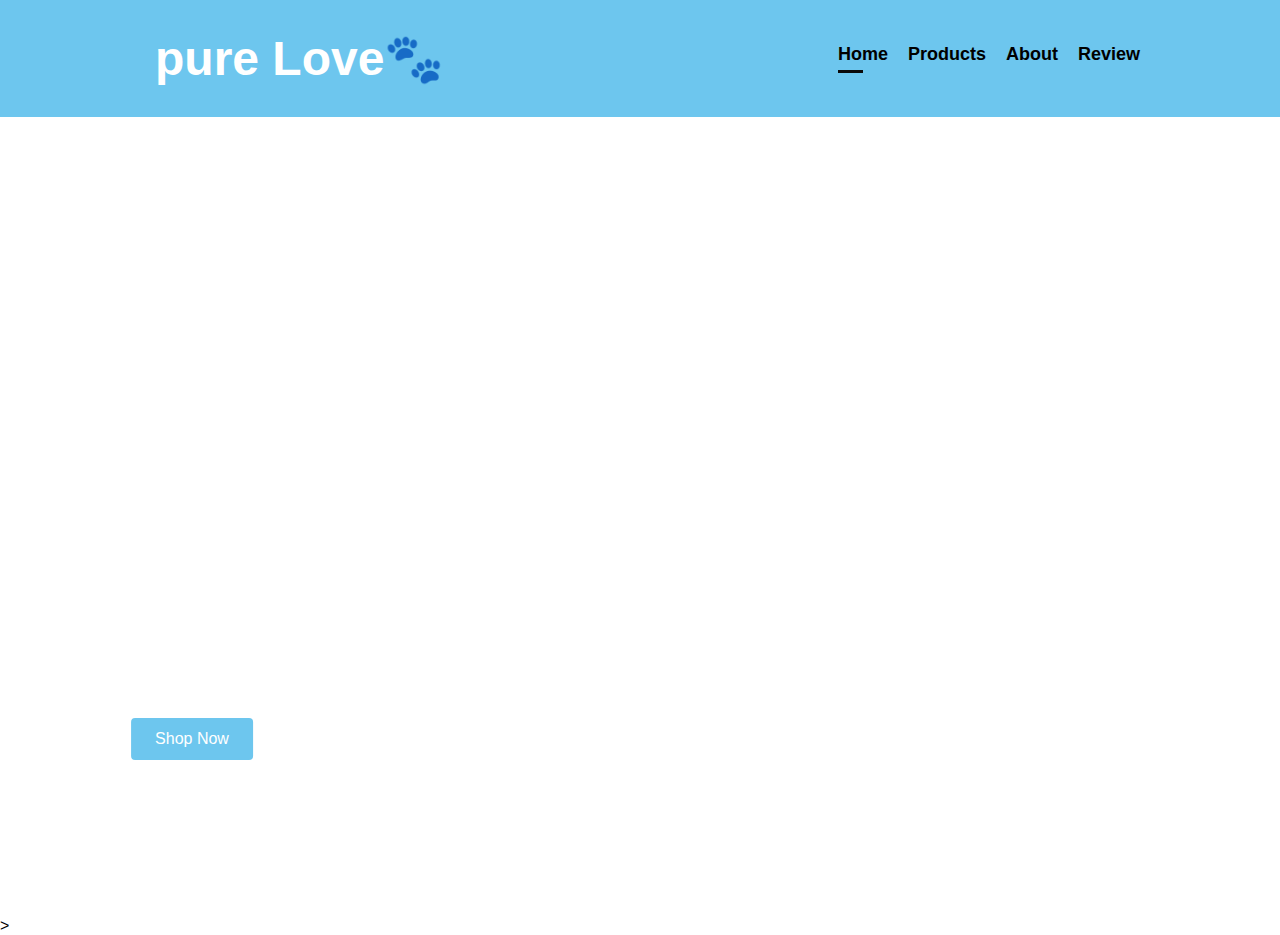
<file: index.html>
<!DOCTYPE html>
<html lang="en">
<head>
  <meta charset="UTF-8">
  <meta name="viewport" content="width=device-width, initial-scale=1">
  <title>E-Commerce Home</title>
  <link rel="stylesheet" href="evo.css">
</head>
<body>
  <section class="menu">
    <div class="nav">
      <div class="logo">
        <h1>pure Love🐾</h1>
      </div>
      <ul class="navlist">
        <li><a class="active" href="index.html">Home</a></li>
        <li><a href="p.html">Products</a></li>
        <li><a  href="about.html">About</a></li>
        <li><a href="review.html">Review</a></li>
      </ul>
    </div>
  </section>
  <main>
    <div class="content">
      <h1>Welcome to pure love</h1>
      <p>your ultimate online pet store at super tails,we're more than just an online pet food shop-we're your partners
        in pet parenting</p>
    </div>
    <div class="image">
      <img src="image/dog.png" alt="">
    </div><div class="button-wrapper">
      <a href="p.html"><button>Shop Now</button></a>
    </div>
    
  </main>
  <script src="evo.js"></script>
</body>
</html>>
</file>
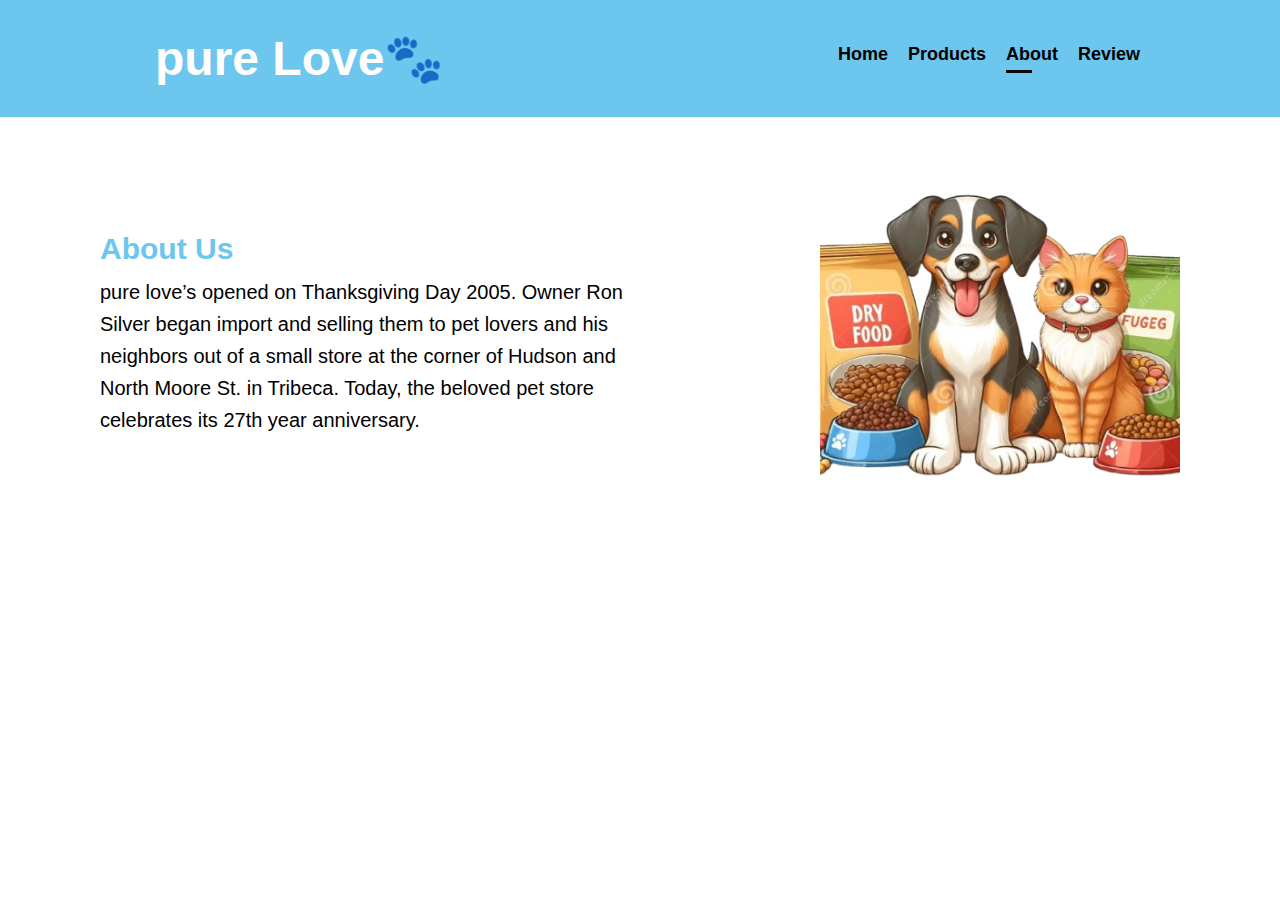
<file: about.html>
<!DOCTYPE html>
<html lang="en">
<head>
  <meta charset="UTF-8" />
  <meta name="viewport" content="width=device-width, initial-scale=1.0" />
  <title>About</title>
  <link rel="stylesheet" href="about.css" />
</head>
<body>
  <section class="menu">
    <div class="nav">
      <div class="logo">
        <h1>pure Love🐾</h1>
      </div>
      <ul class="navlist">
        <li><a href="index.html">Home</a></li>
        <li><a href="p.html">Products</a></li>
        <li><a class="active" href="about.html">About</a></li>
        <li><a href="review.html">Review</a></li>
      </ul>
    </div>
  </section>

  <section class="grid">
    <div class="content">
      <div class="content-left">
        <div class="info">
          <h2>About Us</h2>
          <p>
            pure love’s opened on Thanksgiving Day 2005. Owner Ron Silver began
            import and selling them to pet lovers and his neighbors out of a
            small store at the corner of Hudson and North Moore St. in Tribeca.
            Today, the beloved pet store celebrates its 27th year anniversary.
          </p>
        </div>
      </div>
      <div class="content-right">
        <img src="image/pupy.png" alt="Pet Image" />
      </div>
    </div>
  </section>
</body>
</html>
</file>
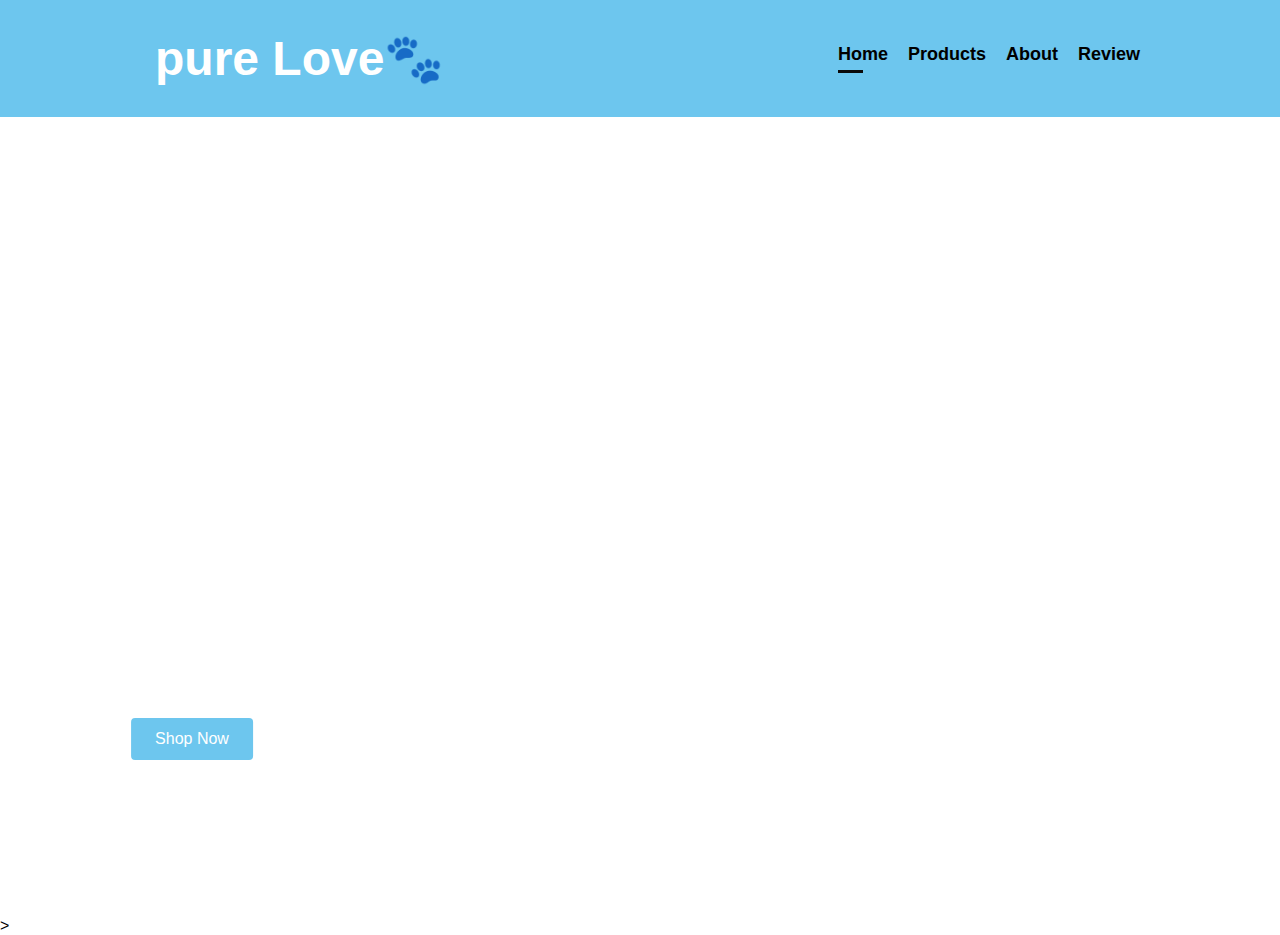
<file: evo.html>
<!DOCTYPE html>
<html lang="en">
<head>
  <meta charset="UTF-8">
  <meta name="viewport" content="width=device-width, initial-scale=1">
  <title>E-Commerce Home</title>
  <link rel="stylesheet" href="evo.css">
</head>
<body>
  <section class="menu">
    <div class="nav">
      <div class="logo">
        <h1>pure Love🐾</h1>
      </div>
      <ul class="navlist">
        <li><a class="active" href="evo.html">Home</a></li>
        <li><a href="products.html">Products</a></li>
        <li><a  href="about.html">About</a></li>
        <li><a href="review.html">Review</a></li>
      </ul>
    </div>
  </section>
  <main>
    <div class="content">
      <h1>Welcome to pure love</h1>
      <p>your ultimate online pet store at super tails,we're more than just an online pet food shop-we're your partners
        in pet parenting</p>
    </div>
    <div class="image">
      <img src="image/pet.jpg" alt="">
    </div>
    <div class="button-wrapper">
      <a href="p.html"><button>Shop Now</button></a>
    </div>
  </main>
  <script src="evo.js"></script>
</body>
</html>>
</file>
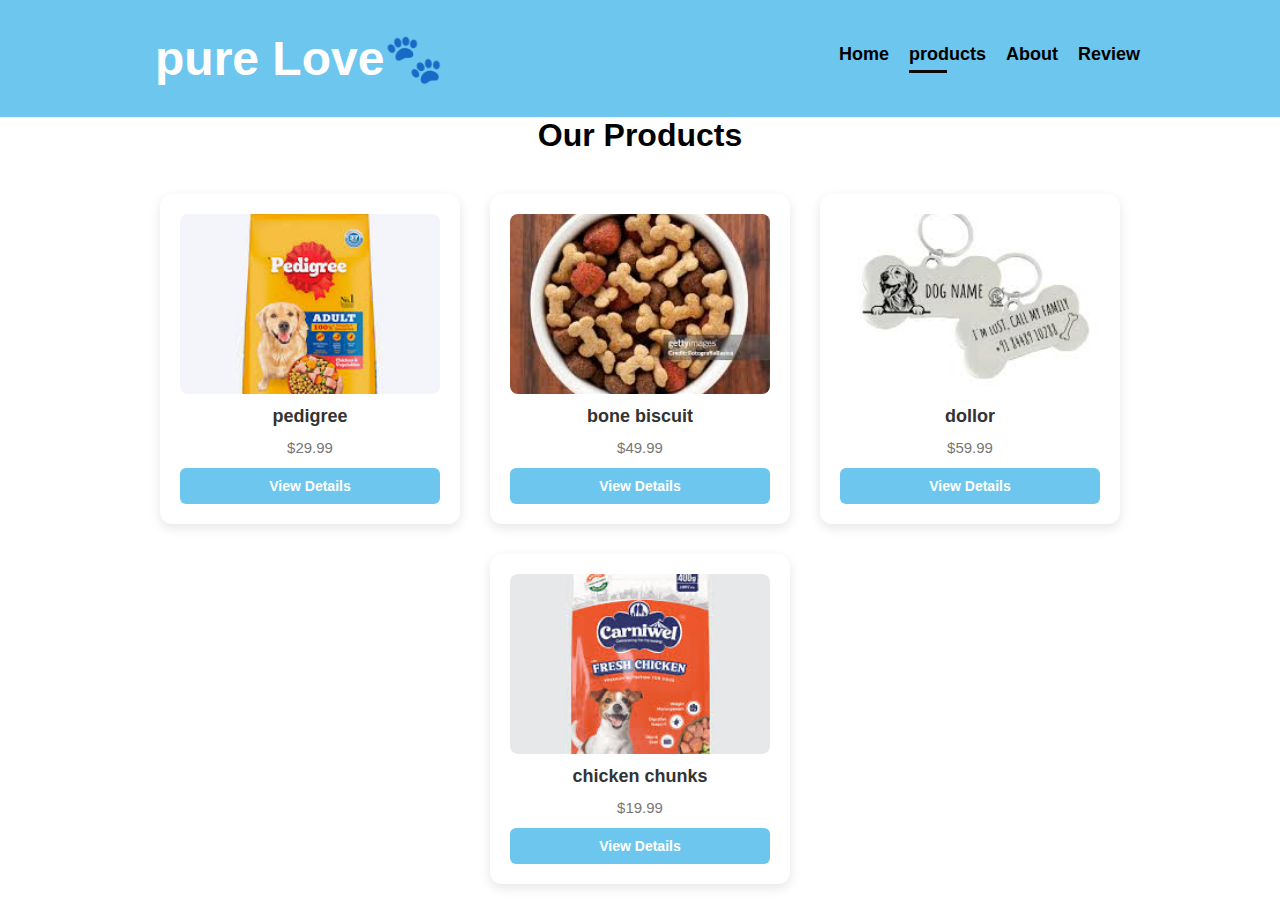
<file: p.html>
<!DOCTYPE html>
<html lang="en">
<head>
  <meta charset="UTF-8">
  <title>Product Listing</title>
  <link rel="stylesheet" href="p.css">
</head>
<body>
   <section class="menu">
    <div class="nav">
      <div class="logo">
        <h1>pure Love🐾</h1>
      </div>
      <ul class="navlist">
        <li><a href="index.html">Home</a></li>
        <li><a class="active" href="p.html">products</a></li>
        <li><a  href="about.html">About</a></li>
        <li><a href="review.html">Review</a></li>
      </ul>
    </div>
  </section>
  <h1>Our Products</h1>
  <div class="product-list" id="product-list"></div>
  <script src="p.js"></script>
</body>
</html>
</file>
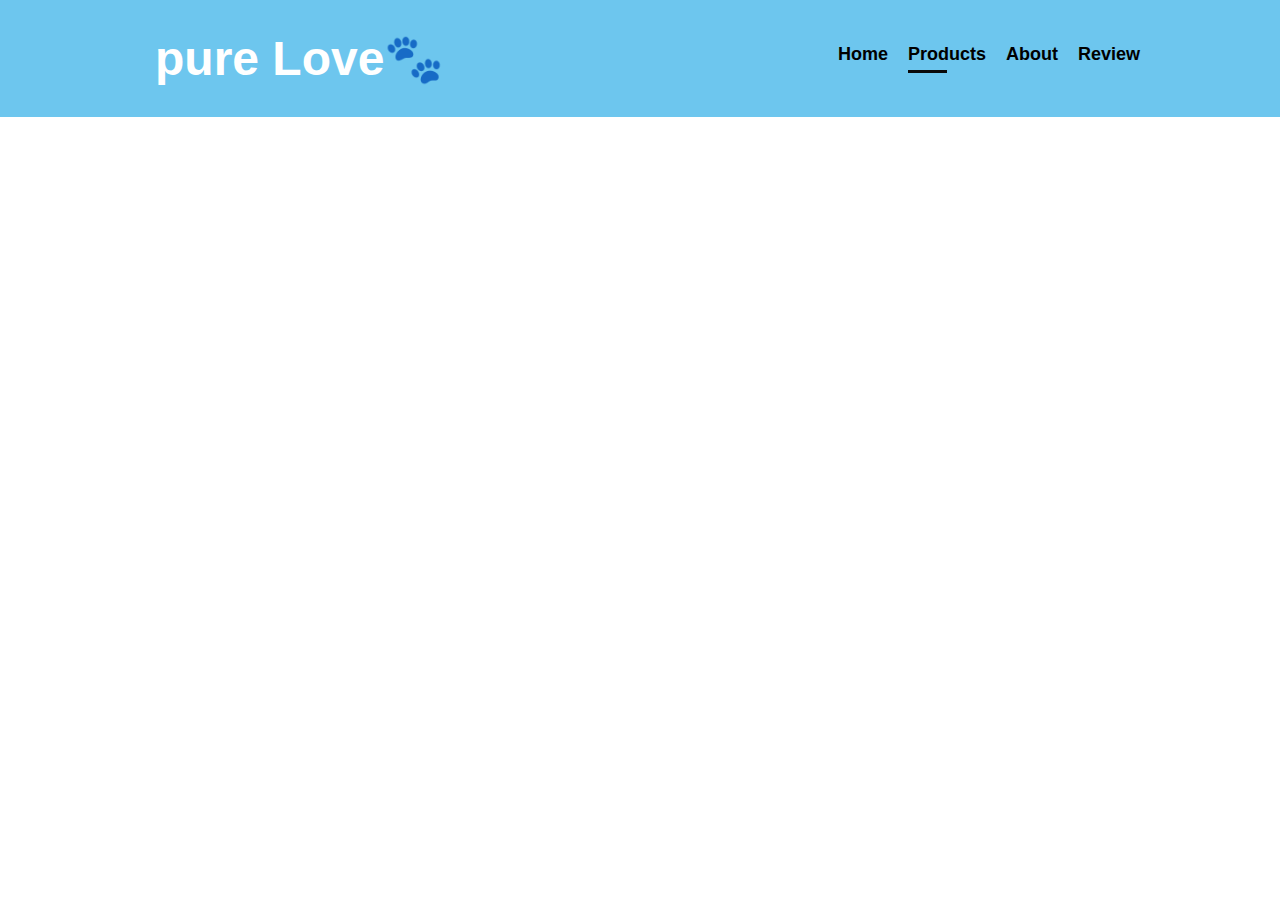
<file: p1.html>
<!DOCTYPE html>
<html lang="en">

<head>
  <meta charset="UTF-8">
  <title>Product Details</title>
  <link rel="stylesheet" href="p1.css">
</head>

<body>
  <section class="menu">
    <div class="nav">
      <div class="logo">
        <h1>pure Love🐾</h1>
      </div>
      <ul class="navlist">
        <li><a  href="index.html">Home</a></li>
        <li><a class="active" href="p.html">Products</a></li>
        <li><a  href="about.html">About</a></li>
        <li><a href="review.html">Review</a></li>
      </ul>
    </div>
  </section>
  <div class="product-details" id="product-details"></div>

  <script>
    const product = JSON.parse(localStorage.getItem('selectedProduct'));
    const detailsDiv = document.getElementById('product-details');

    if (product) {
      detailsDiv.innerHTML = `
        <img src="${product.image}" alt="${product.name}" class="detail-img"/>
        <div>
        <h2>${product.name}</h2>
        <p>${product.description}</p>
        <p><strong>Price:</strong> $${product.price}</p>
        <div class="quantity">
          <button onclick="changeQty(-1)">-</button>
          <span id="qty">1</span>
          <button onclick="changeQty(1)">+</button>
        </div>
        <button onclick="addToCart()">Add to Cart</button>
        </div>
      `;
    }

    function changeQty(amount) {
      const qtySpan = document.getElementById('qty');
      let current = parseInt(qtySpan.textContent);
      current = Math.max(1, current + amount);
      qtySpan.textContent = current;
    }

    function addToCart() {
      alert(`Added ${document.getElementById('qty').textContent} of "${product.name}" to cart!`);
    }
  </script>
</body>

</html>
</file>
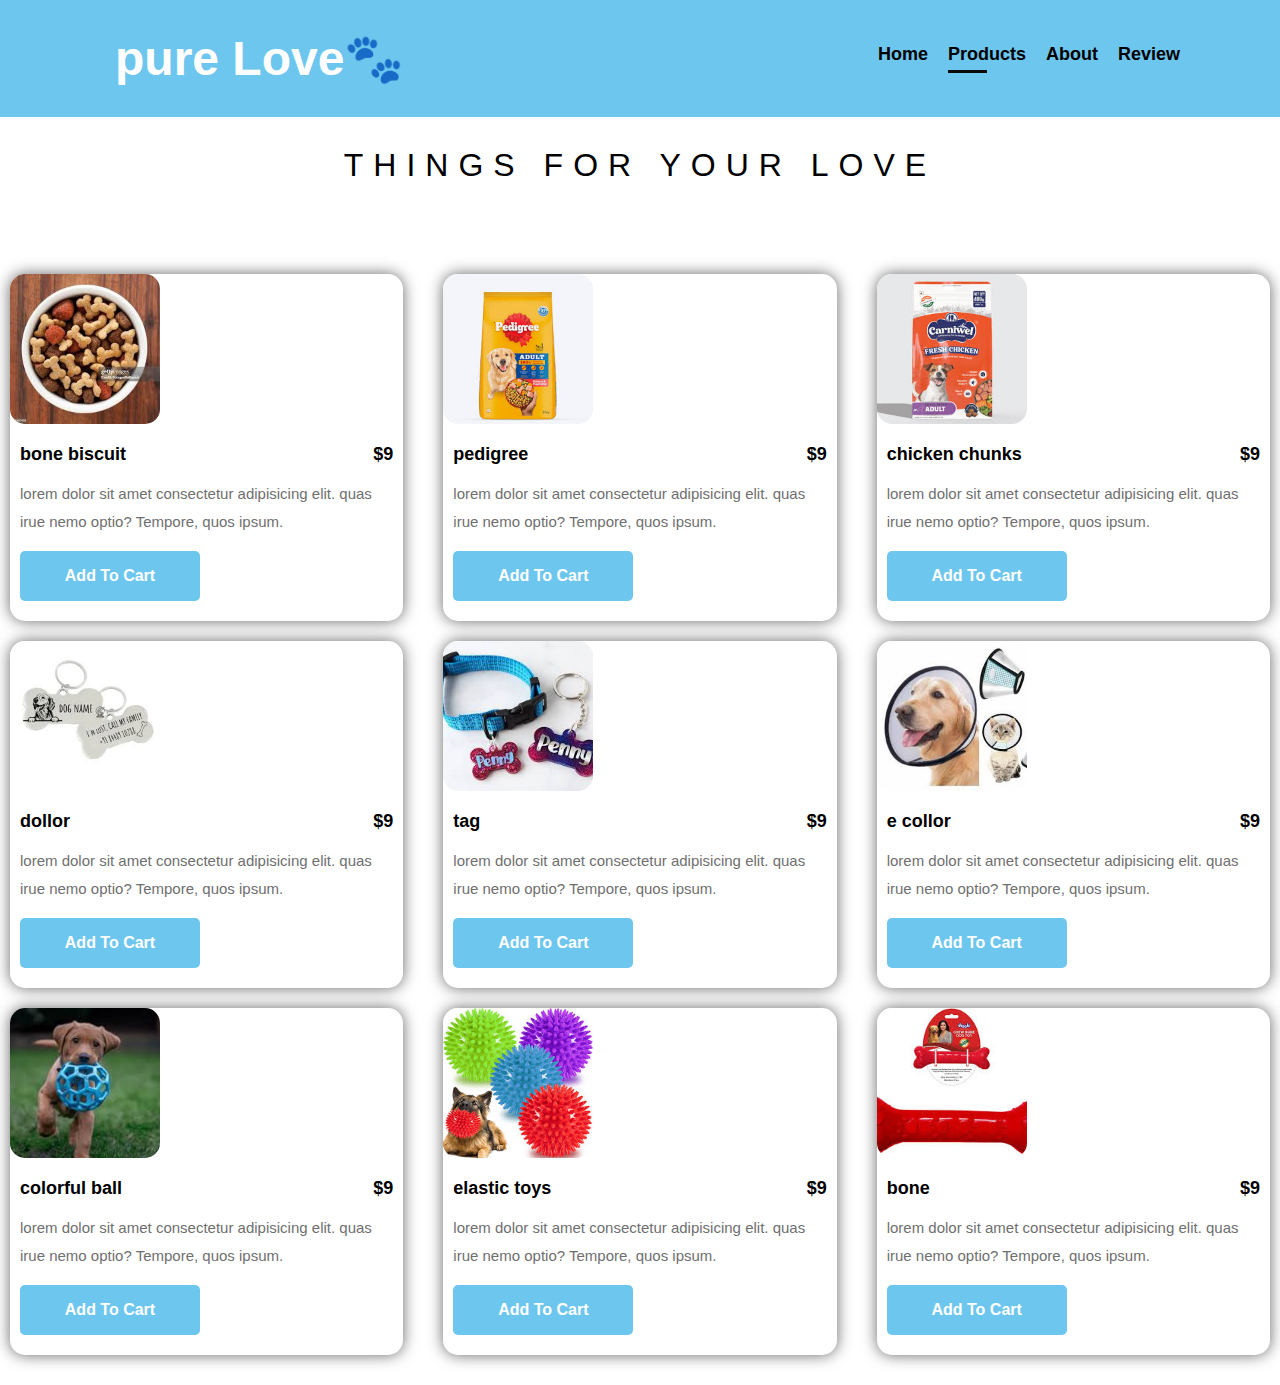
<file: products.html>
<!DOCTYPE html>
<html lang="en">
<head>
    <meta charset="UTF-8">
    <meta name="viewport" content="width=device-width, initial-scale=1.0">
<link rel="stylesheet" href="product.css">
    <title>menu card</title>
</head>
<body>
        <div class="nav">
      <div class="logo">
        <h1>pure Love🐾</h1>
      </div>
      <ul class="navlist">
        <li><a href="index.html">Home</a></li>
        <li><a  class="active"href="products.html">Products</a></li>
        <li><a href="about.html">About</a></li>
        <li><a href="review.html">Review</a></li>
      </ul>
    </div>
  <div class="menu">
        <div class="heading">
            <h1>things for your love</h1>
            
        </div>
        <div class="Food-items">
            <img src="image/bone biscuit.jpg">
            <div class="details">
                <div class="details-sub">
                    <h5>bone biscuit</h5>
                    <h5 class="price">$9</h5>
            </div>
                <p>lorem dolor sit amet consectetur adipisicing elit.
                    quas irue nemo optio? Tempore, quos ipsum.</p>
                    <button>Add To Cart</button>
            </div>
        </div>
        <div class="Food-items">
            <img src="image/pedigree.jpg">

            <div class="details">
                <div class="details-sub">
                    <h5>pedigree</h5>
                    <h5 class="price">$9</h5>
                </div>
                <p>lorem dolor sit amet consectetur adipisicing elit.
                    quas irue nemo optio? Tempore, quos ipsum.</p>
                    <button>Add To Cart</button>
            </div>
        </div>
        
        <div class="Food-items">
            <img src="image/chicken.jpg">
            <div class="details">
                <div class="details-sub">
                    <h5>chicken chunks</h5>
                    <h5 class="price">$9</h5>
                </div>
                <p>lorem dolor sit amet consectetur adipisicing elit.
                    quas irue nemo optio? Tempore, quos ipsum.</p>
                    <button>Add To Cart</button>
            </div>
        </div>
        <div class="Food-items">
             <img src="image/dollor.jpg"> 
            <div class="details">
                <div class="details-sub">
                    <h5>dollor</h5>
                    <h5 class="price">$9</h5>
                </div>
                <p>lorem dolor sit amet consectetur adipisicing elit.
                    quas irue nemo optio? Tempore, quos ipsum.</p>
                    <button>Add To Cart</button>
            </div>
        </div>
        <div class="Food-items">
            <img src="image/tag.jpg">
            <div class="details">
                <div class="details-sub">
                    <h5>tag</h5>
                    <h5 class="price">$9</h5>
                </div>
                <p>lorem dolor sit amet consectetur adipisicing elit.
                    quas irue nemo optio? Tempore, quos ipsum.</p>
                    <button>Add To Cart</button>
            </div>
        </div>
        <div class="Food-items">
            <img src="image/e collor.jpg">
            <div class="details">
                <div class="details-sub">
                    <h5>e collor</h5>
                    <h5 class="price">$9</h5>
                </div>
                <p>lorem dolor sit amet consectetur adipisicing elit.
                    quas irue nemo optio? Tempore, quos ipsum.</p>
                    <button>Add To Cart</button>
            </div>
        </div>
        <div class="Food-items">
            <img src="image/ball.jpg">
            <div class="details">
                <div class="details-sub">
                    <h5>colorful ball</h5>
                    <h5 class="price">$9</h5>
                </div>
                <p>lorem dolor sit amet consectetur adipisicing elit.
                    quas irue nemo optio? Tempore, quos ipsum.</p>
                    <button>Add To Cart</button>
            </div>
        </div>
        <div class="Food-items">
            <img src="image/elastic toy.jpg">
            <div class="details">
                <div class="details-sub">
                    <h5>elastic toys</h5>
                    <h5 class="price">$9</h5>
                </div>
                <p>lorem dolor sit amet consectetur adipisicing elit.
                    quas irue nemo optio? Tempore, quos ipsum.</p>
                    <button>Add To Cart</button>
            </div>
        </div>
        <div class="Food-items">
            <img src="image/bone.jpg">
            <div class="details">
                <div class="details-sub">
                    <h5>bone</h5>
                    <h5 class="price">$9</h5>
                </div>
                <p>lorem dolor sit amet consectetur adipisicing elit.
                    quas irue nemo optio? Tempore, quos ipsum.</p>
                    <button>Add To Cart</button>
            </div>
        </div>
    </div>
</body>
</html>
</file>
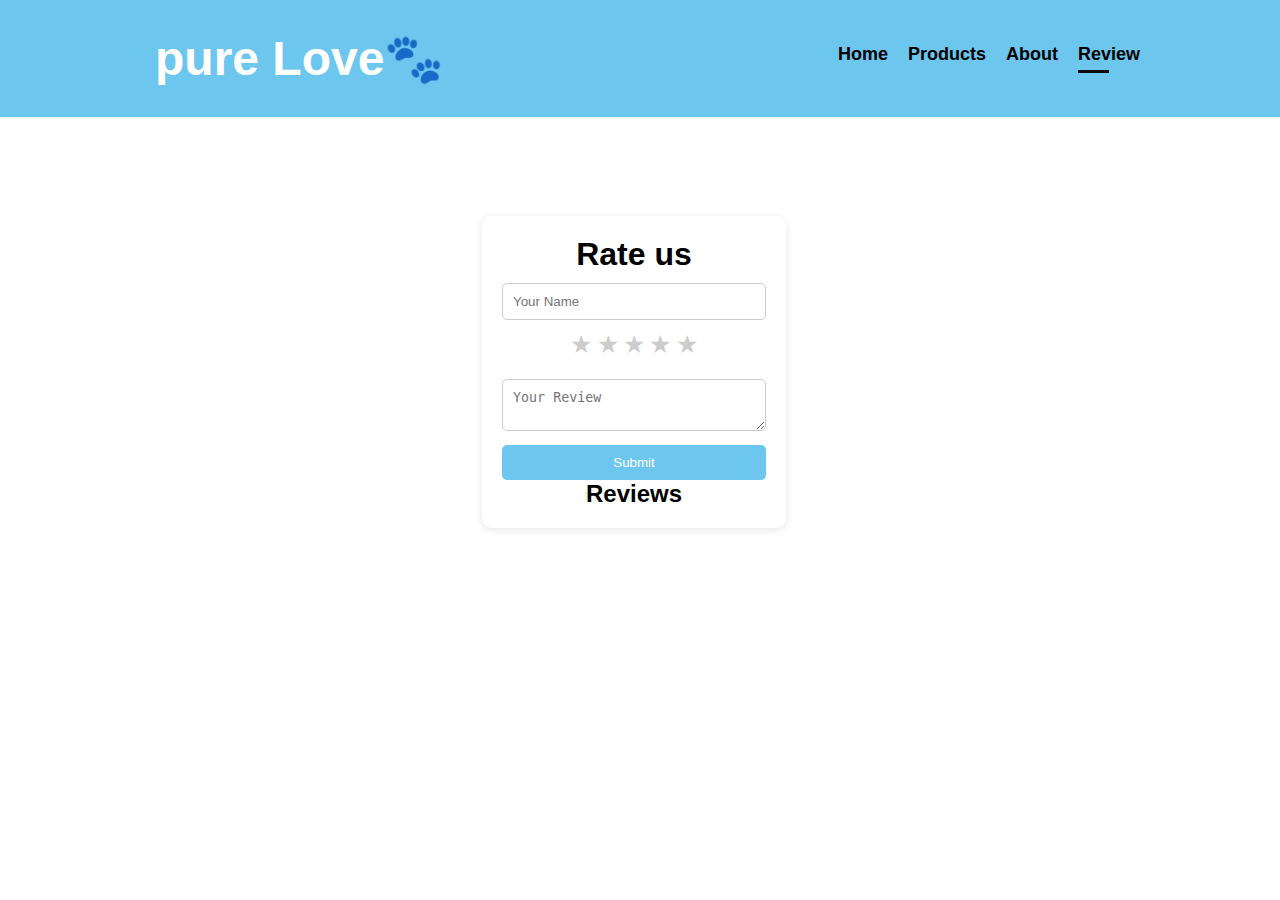
<file: review.html>
<!DOCTYPE html>
<html lang="en">
<head>
  <meta charset="UTF-8" />
  <meta name="viewport" content="width=device-width, initial-scale=1.0"/>
  <title>Review Page</title>
  <link rel="stylesheet" href="review.css"/>
</head>
<body>
    <section class="menu">
    <div class="nav">
      <div class="logo">
        <h1>pure Love🐾</h1>
      </div>
      <ul class="navlist">
        <li><a href="index.html">Home</a></li>
        <li><a href="p.html">Products</a></li>
        <li><a  href="about.html">About</a></li>
        <li><a class="active" href="review.html">Review</a></li>
      </ul>
    </div>
  </section>
 <div class="card">
  <div class="container">
    <h1>Rate us</h1>
    <form id="review-form">
      <input type="text" id="name" placeholder="Your Name" required />
      <div class="rating">
        <span data-value="5">&#9733;</span>
        <span data-value="4">&#9733;</span>
        <span data-value="3">&#9733;</span>
        <span data-value="2">&#9733;</span>
        <span data-value="1">&#9733;</span>
      </div>
      <textarea id="comment" placeholder="Your Review" required></textarea>
      <button type="submit">Submit</button>
    </form>

    <h2>Reviews</h2>
    <div id="reviews-list"></div>
  </div>
 </div>
  <script src="review.js"></script>
</body>
</html>
</file>
<file: evo.css>
*,
*::before,
*::after {
  margin: 0;
  padding: 0;
  box-sizing: border-box;
}

body {
  background-color: white;
  margin: 0;
  font-family: sans-serif;
}

.menu {
  width: 100%;
  background-color: #6dc6ee; 
}

.nav {
  max-width: 1200px;
  margin: 0 auto;
  display: flex;
  justify-content: space-between;
  align-items: center;
  padding: 20px 100px;
}

.logo {
  font-size: 24px;
  font-weight: bold;
  color: white;
  padding: 10px 15px;
  border-radius: 5px;
}

.navlist {
  display: flex;
  list-style: none;
  gap: 20px;
}

.navlist li a {
  text-decoration: none;
  color: black;
  font-size: 18px;
  font-weight: bold;
}

.navlist li a.active::after {
  content: "";
  display: block;
  width: 50%;
  height: 3px;
  background-color: rgb(10, 10, 10);
  margin-top: 5px;
}
main {
  display: flex;
  justify-content: center;
  align-items: center;
  height: calc(100vh - 100px);
}

.main-wrapper {
  display: flex;
  align-items: center;
  justify-content: center;
  gap: 50px; 
  padding: 20px;
  flex-wrap: wrap; 
}


.content {
   margin-top: -90px;
  margin-left: 90px;
  flex: 1;
  max-width: 500px;
}
.content h1{
    margin-bottom: 30px;
    color:#6dc6ee ;
}
.content p{
  font-size: 20px;
}

.image {
  flex: 1;
  text-align: center;
}

.image img {
  object-fit: cover;
  width: 400px;;
  height:400px;
}

.button-wrapper {
  position: absolute;
  bottom: 140px;
  left: 15%;
  transform: translateX(-50%);
}

button {
  padding: 12px 24px;
  font-size: 16px;
  background-color:#6dc6ee ;
  color: white;
  border: none;
  border-radius: 4px;
  cursor: pointer;
}

button:hover {
  background-color: #6dc6ee;
}
/* Add fade-in from bottom */
@keyframes fadeInUp {
  0% {
    opacity: 0;
    transform: translateY(40px);
  }
  100% {
    opacity: 1;
    transform: translateY(0);
  }
}

/* Add fade-in for image */
@keyframes fadeIn {
  0% {
    opacity: 0;
    transform: scale(0.95);
  }
  100% {
    opacity: 1;
    transform: scale(1);
  }
}

.content {
  animation: fadeInUp 1s ease-out forwards;
  opacity: 0; /* ensure it starts invisible */
}

.image img {
  animation: fadeIn 1.2s ease-out forwards;
  opacity: 0;
}
</file>
<file: about.css>
*,
*::before,
*::after {
  margin: 0;
  padding: 0;
  box-sizing: border-box;
}

body {
  background-color: white;
  margin: 0;
  font-family: sans-serif;
}

.menu {
  width: 100%;
  background-color: #6dc6ee;
}

.nav {
  max-width: 1200px;
  margin: 0 auto;
  display: flex;
  justify-content: space-between;
  align-items: center;
  padding: 20px 100px;
}

.logo {
  font-size: 24px;
  font-weight: bold;
  color: white;
  padding: 10px 15px;
  border-radius: 5px;
}

.navlist {
  display: flex;
  list-style: none;
  gap: 20px;
}

.navlist li a {
  text-decoration: none;
  color: black;
  font-size: 18px;
  font-weight: bold;
}

.navlist li a.active::after {
  content: "";
  display: block;
  width: 50%;
  height: 3px;
  background-color: rgb(10, 10, 10);
  margin-top: 5px;
}

.grid {
  margin-top: 50px;
  padding: 0 100px;
}

.content {
  display: grid;
  grid-template-columns: 50% auto;
  gap: 30px;
  align-items: center;
  width: 100%;
}

.content-left .info h2 {
  font-size: 30px;
  font-weight: bold;
  color: #6dc6ee;
  margin-bottom: 10px;
}

.content-left .info p {
  font-size: 20px;
  line-height: 2pc;
  margin-bottom: 30px;
}

.content-right img {
  margin-left: 150px;
  width: 360px;
  height: 360px;
  object-fit: cover;
}
@keyframes spinBounce {
  0% {
    transform: rotate(0deg) scale(0.3) translateY(-200px);
  }
  50% {
    transform: rotate(360deg) scale(1.2) translateY(20px);
  }
  70% {
    transform: rotate(720deg) scale(1) translateY(-10px);
  }
  100% {
    transform: rotate(720deg) scale(1) translateY(0);
  }
}

.content-right img {
  margin-left: 150px;
  width: 360px;
  height: 360px;
  object-fit: cover;

  animation: spinBounce 1.6s ease-out forwards;
  transform-origin: center;
}
</file>
<file: p.css>
*,
*::before,
*::after {
  margin: 0;
  padding: 0;
  box-sizing: border-box;
}

body {
  background-color: white;
  margin: 0;
  font-family: sans-serif;
}

.menu {
  width: 100%;
  background-color: #6dc6ee;
}

.nav {
  max-width: 1200px;
  margin: 0 auto;
  display: flex;
  justify-content: space-between;
  align-items: center;
  padding: 20px 100px;
}

.logo {
  font-size: 24px;
  font-weight: bold;
  color: white;
  padding: 10px 15px;
  border-radius: 5px;
}

.navlist {
  display: flex;
  list-style: none;
  gap: 20px;
}

.navlist li a {
  text-decoration: none;
  color: black;
  font-size: 18px;
  font-weight: bold;
}

.navlist li a.active::after {
  content: "";
  display: block;
  width: 50%;
  height: 3px;
  background-color: rgb(10, 10, 10);
  margin-top: 5px;
}
.product-card {
  background-color: #ffffff;
  border-radius: 12px;
  overflow: hidden;
  box-shadow: 0 4px 12px rgba(0, 0, 0, 0.1);
  transition: transform 0.3s ease, box-shadow 0.3s ease;
  width: 300px;
  padding: 20px;
  text-align: center;
  display: flex;
  flex-direction: column;
  gap: 12px;
}
.product-list {
  display: flex;
  flex-wrap: wrap;           /* Allows wrapping to next line on small screens */
  gap: 30px;
  justify-content: center;   /* Center the row of cards */
  padding: 40px;
}

.product-card:hover {
  transform: translateY(-10px);
  box-shadow: 0 8px 20px rgba(0, 0, 0, 0.2);
}

.product-card img {
  width: 100%;
  height: 180px;
  object-fit: cover;
  border-radius: 8px;
}
h1{
  text-align: center;
}
.product-card h3 {
  font-size: 18px;
  color: #333;
  margin: 0;
}

.product-card p {
  font-size: 15px;
  color: #777;
  margin: 0;
}

.product-card button {
  padding: 10px 16px;
  background-color: #6dc6ee;
  color: white;
  border: none;
  font-weight: bold;
  font-size: 14px;
  border-radius: 6px;
  cursor: pointer;
  transition: background-color 0.3s ease;
}

.product-card button:hover {
  background-color: #4caed3;
}
</file>
<file: p1.css>
*,
*::before,
*::after {
  margin: 0;
  padding: 0;
  box-sizing: border-box;
}

body {
  background-color: white;
  margin: 0;
  font-family: sans-serif;
}

.menu {
  width: 100%;
  background-color: #6dc6ee;
}

.nav {
  max-width: 1200px;
  margin: 0 auto;
  display: flex;
  justify-content: space-between;
  align-items: center;
  padding: 20px 100px;
}

.logo {
  font-size: 24px;
  font-weight: bold;
  color: white;
  padding: 10px 15px;
  border-radius: 5px;
}

.navlist {
  display: flex;
  list-style: none;
  gap: 20px;
}

.navlist li a {
  text-decoration: none;
  color: black;
  font-size: 18px;
  font-weight: bold;
}

.navlist li a.active::after {
  content: "";
  display: block;
  width: 50%;
  height: 3px;
  background-color: rgb(10, 10, 10);
  margin-top: 5px;
}
 .product-details { 
  display: flex;
  max-width: 1000px;
  gap: 40px;
  align-items: flex-start;
  padding: 20px;
} 


/* Image Styling */
.detail-img {
  width: 400px;
  height: 400px;
  object-fit: cover;
}

/* Product Text Details */
.product-details h2 {
    margin-top: 30px;
  margin-bottom: 10px;
  font-size: 28px;
}

.product-details p {
  margin-bottom: 10px;
  font-size: 16px;
  color: #555;
}

.quantity {
  display: flex;
  align-items: center;
  gap: 10px;
  margin: 20px 0;
}

.quantity button {
  padding: 6px 12px;
  font-size: 16px;
  cursor: pointer;
}

button {
  background-color: #6dc6ee;
  border: none;
  color: white;
  padding: 10px 16px;
  font-size: 16px;
  border-radius: 5px;
  cursor: pointer;
}

button:hover {
  background-color: #4caed3;
}

/* Responsive: Stack on small screens */
@media (max-width: 768px) {
  .product-details {
    flex-direction: column;
    align-items: center;
    text-align: center;
  }

  .detail-img {
    width: 80%;
  }
}
</file>
<file: product.css>
@import url('https://fonts.googleapis.com/css2?family=poppins:wght@200;400;500;600;700&display=swap');
*,
*::before,
*::after {
  margin: 0;
  padding: 0;
  box-sizing: border-box;
}

body {
  background-color: white;
  margin: 0;
  font-family: sans-serif;
}
.nav {
 background-color: #6dc6ee;
  display: flex;
  justify-content: space-between;
  align-items: center;
  padding: 20px 100px;
}

.logo {
  font-size: 24px;
  font-weight: bold;
  color: white;
  padding: 10px 15px;
  border-radius: 5px;
}

.navlist {
  display: flex;
  list-style: none;
  gap: 20px;
}

.navlist li a {
  text-decoration: none;
  color: black;
  font-size: 18px;
  font-weight: bold;
}

.navlist li a.active::after {
  content: "";
  display: block;
  width: 50%;
  height: 3px;
  background-color: rgb(10, 10, 10);
  margin-top: 5px;
}


.menu{
    padding: 0 10px 30px 10px;
    display: grid;
    grid-template-columns: repeat(3,minmax(350px,1fr));
    grid-gap: 20px 40px;
}
.heading{
    margin-bottom: 30px;
    padding: 30px 0;
    grid-column: 1/-1;
    text-align: center;
}
.heading>h1{
    font-weight: 400;
    font-size: 32px;
    letter-spacing: 10px;
    margin-bottom: 10px;
    text-transform: uppercase;
}
.heading>h3{
    font-weight: 600;
    font-size: 22px;
    letter-spacing: 5px;
    text-transform: uppercase;
}
.Food-items{
    display: grid;
    position: relative;
    grid-template-rows: auto 1fr;
    border-radius: 15px;
    box-shadow: 0 0 15px rgba(0,0,0,0.6);
    transition: .2s ease-in-out;
}
 
.Food-items img{
    position:relative;
    width: 150px;
    height: 150px;
    border-radius: 15px 15px;
    cursor: pointer;
    object-fit: cover;
}
.Food-items img:hover{
    transform: scale(0.9)translateY(-5px);
    cursor: pointer;
}
    
.details{
    padding: 20px 10px;
    display: grid;
    grid-template-rows: auto 1fr 50px;
    grid-row-gap:15px ;
}
.details-sub{
    display: grid;
    grid-template-columns: auto  auto;
}
.details-sub>h5{
    font-weight: 600;
    font-size: 18px;
}
.price{
    text-align: right;
}
.details>p{
    color:#6f6f6f;
    font-size: 15px;
    line-height: 28px;
    font-weight: 400;
    align-self: stretch;
}
.details>button{
    background:#6dc6ee;
    border: none;
    color: #fff;
    font-size: 16px;
    font-weight: 600;
    border-radius: 5px;
    width: 180px;
    cursor: pointer;
    
}
.details>button:hover{
    background:#6dc6ee;
}
</file>
<file: review.css>
*,
*::before,
*::after {
  margin: 0;
  box-sizing: border-box;
  padding: 0;
}

body {
  margin: 0;
  font-family: sans-serif;
}

.menu {
  width: 100%;
  background-color: #6dc6ee;
}

.nav {
  max-width: 1200px;
  margin: 0 auto;
  display: flex;
  justify-content: space-between;
  align-items: center;
  padding: 20px 100px;
}

.logo {
  font-size: 24px;
  font-weight: bold;
  color: white;
  padding: 10px 15px;
  border-radius: 5px;
}

.navlist {
  display: flex;
  list-style: none;
  gap: 20px;
}

.navlist li a {
  text-decoration: none;
  color: black;
  font-size: 18px;
  font-weight: bold;
}

.navlist li a.active::after {
  content: "";
  display: block;
  width: 50%;
  height: 3px;
  background-color: rgb(10, 10, 10);
  margin-top: 5px;
}
  
.card{
  width: 500px;
  height: 500px;
  display: flex;
  align-items: center;
  justify-content: center;
  padding-top: 10px;
  margin-left: 30%;
}
.container {
  max-width: 600px;
  background: #fff;
  padding: 20px;
  border-radius: 10px;
  box-shadow: 0 2px 8px rgba(0,0,0,0.1);
}



h1, h2 {
  text-align: center;
}

input, textarea, button {
  width: 100%;
  padding: 10px;
  margin-top: 10px;
  border-radius: 5px;
  border: 1px solid #ccc;
  box-sizing: border-box;
}

button {
  background: #6dc6ee;
  color: #fff;
  border: none;
  cursor: pointer;
}

button:hover {
  background: #6dc6ee;
}

.rating {
  text-align: center;
  margin: 10px 0;
}

.rating span {
  font-size: 25px;
  color: #ccc;
  cursor: pointer;
  transition: color 0.2s;
}

.rating span.active,
.rating span:hover,
.rating span:hover ~ span {
  color: gold;
}

.review {
  border-top: 1px solid #ddd;
  padding: 10px 0;
}

.review h4 {
  margin: 0;
}

.review .stars {
  color: gold;
}
</file>
